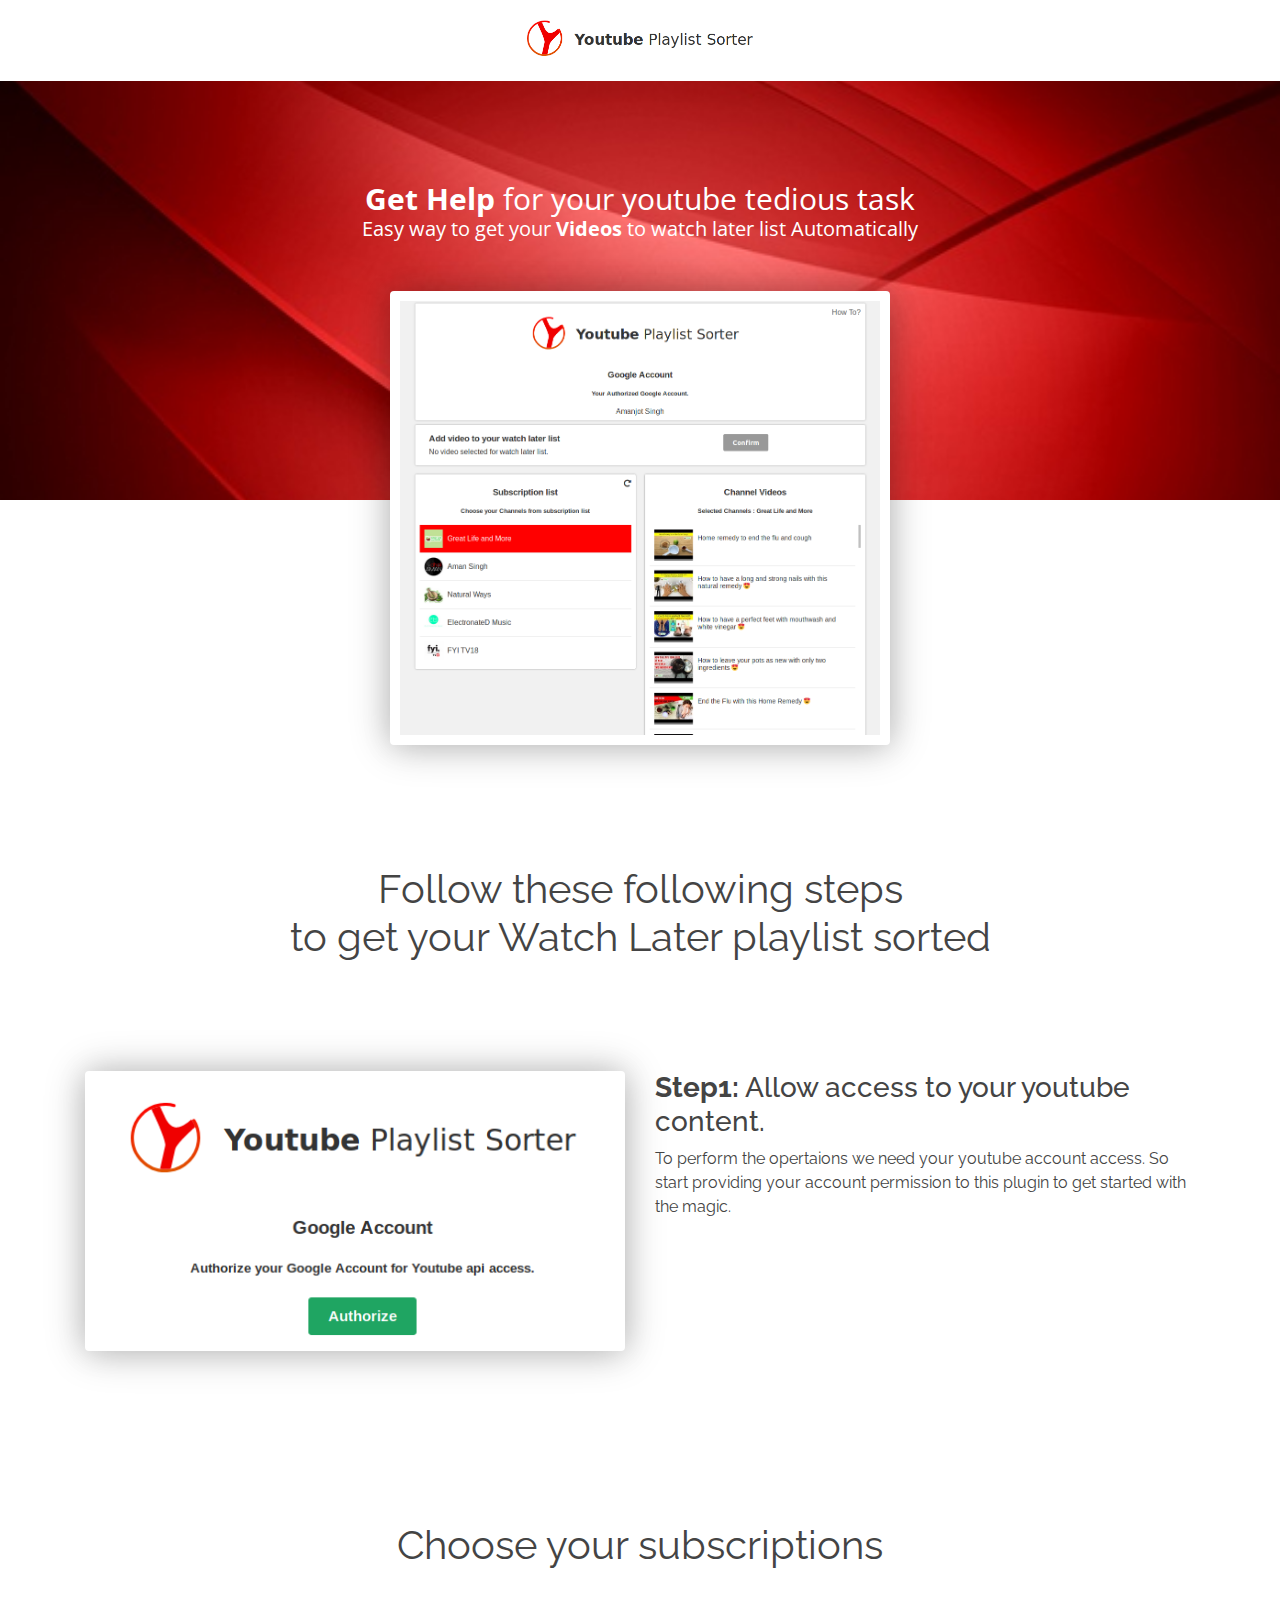
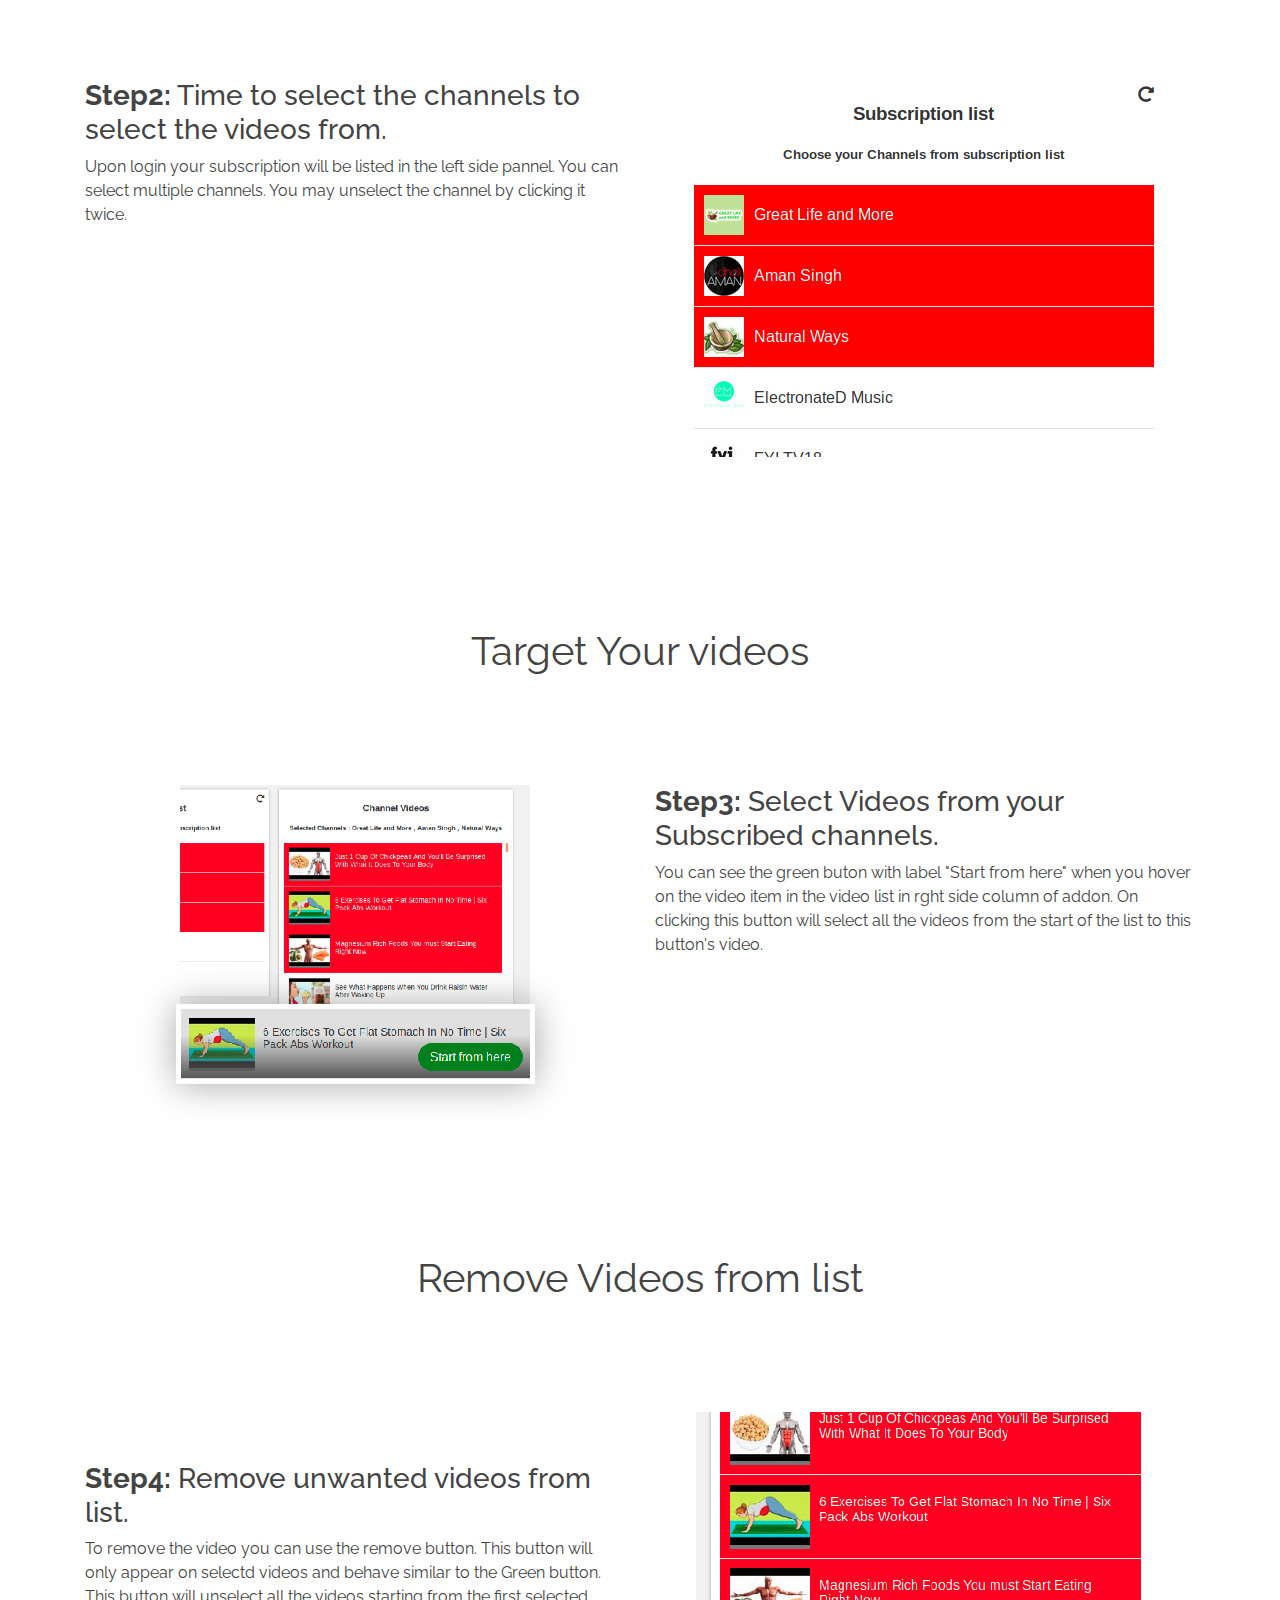
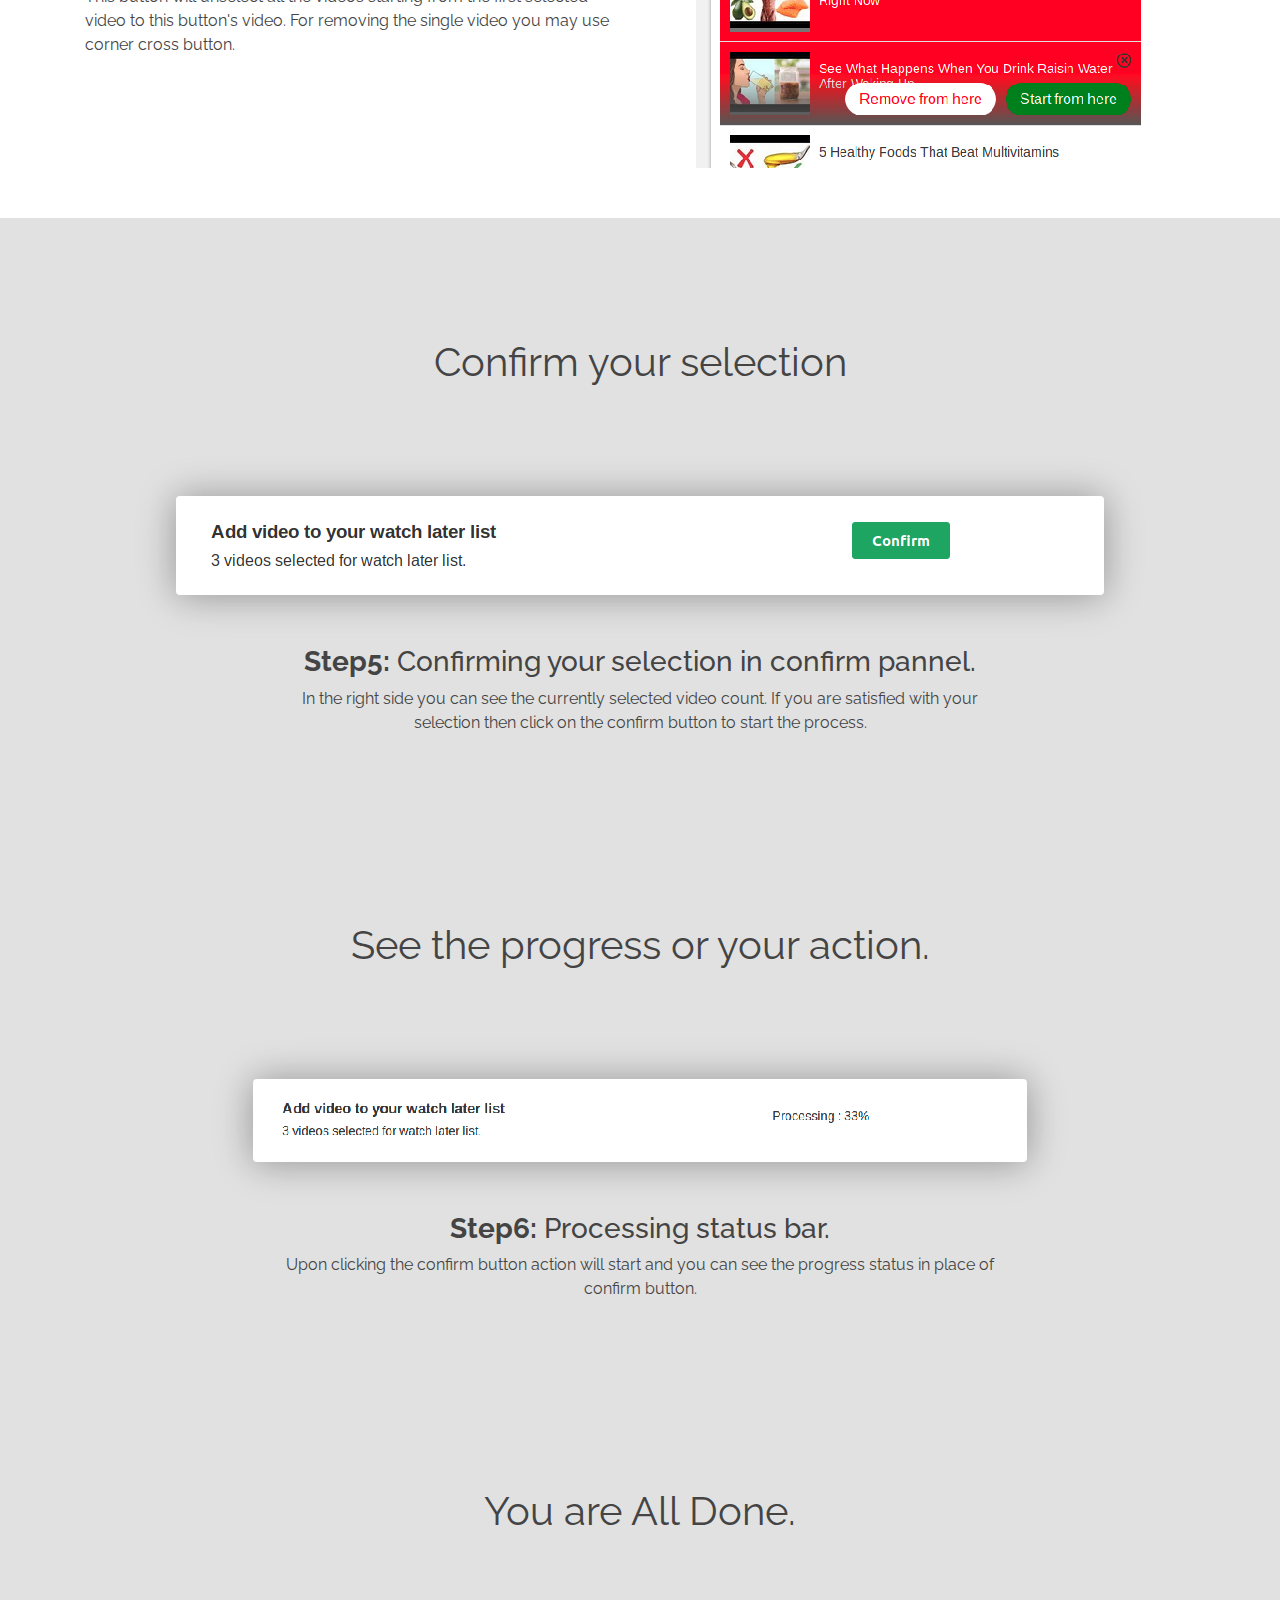
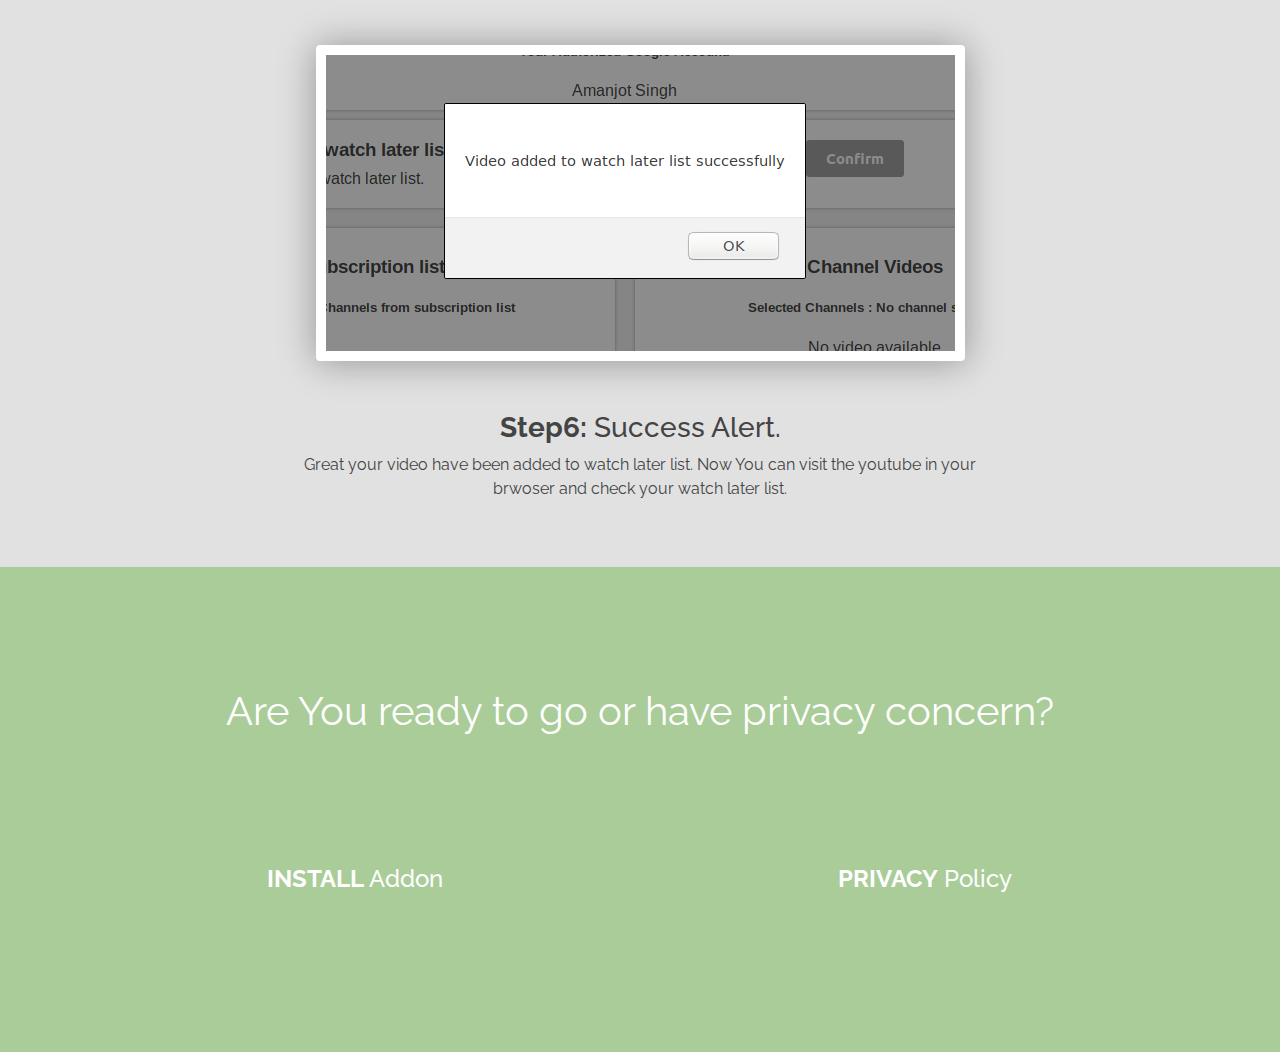
<file: index.html>
<!DOCTYPE HTML>
<html>
    <head>
        <link rel="stylesheet" href="https://stackpath.bootstrapcdn.com/bootstrap/4.3.1/css/bootstrap.min.css" integrity="sha384-ggOyR0iXCbMQv3Xipma34MD+dH/1fQ784/j6cY/iJTQUOhcWr7x9JvoRxT2MZw1T" crossorigin="anonymous">
        <link href="https://fonts.googleapis.com/css?family=Indie+Flower|Just+Another+Hand|Open+Sans+Condensed:300|Raleway&display=swap" rel="stylesheet">
        <link rel="stylesheet" href="./style.css"/>
        <link rel="stylesheet" href="https://use.fontawesome.com/releases/v5.8.2/css/all.css" integrity="sha384-oS3vJWv+0UjzBfQzYUhtDYW+Pj2yciDJxpsK1OYPAYjqT085Qq/1cq5FLXAZQ7Ay" crossorigin="anonymous">
        <link rel="icon" href="./icons/icon.svg"/>
        <title>Youtube Watch Later Manager</title>
    </head>
    
    <body>
        <div class="hero-section">
            <header class="hero-header center">
                <img style="width:250px;" src="images/product-shots/logo-with-text.png">
            </header>
            
            <div class="container center">
                <h2 class="hero-head-text cwt">
                    <strong>Get Help</strong> for your youtube tedious task

                    <div style="font-size:20px;">
                        Easy way to get your <strong>Videos</strong> to watch later list Automatically
                    </div>
                </h2>

                <div class="img-wrap hero-image-wrap">
                    <img class="hero-image" src="images/product-shots/complete-view.png">
                </div>
            </div>
            
            <!-- Youtube access screen-->
            <div class="section">
                <div class="container">
                    <h1 class="section-title center">Follow these following steps <br/>to get your Watch Later playlist sorted</h1>

                    <div class="row">
                        <div class="col-md-6">
                            <div class="img-wrap center">
                                <img src="images/product-shots/login-screen.png">
                            </div>
                        </div>

                        <div class="col-md-6 md-m-t-50">
                            <h3 class="section-sub-title">
                                <strong>Step1:</strong> Allow access to your youtube content.
                            </h3>

                            <p class="section-sub-content">
                                To perform the opertaions we need your youtube account access. So start providing your account permission to this plugin to get started with the magic.
                            </p>
                        </div>
                    </div>
                </div>
            </div>

            <!-- Selected channels -->
            <div class="section">
                <div class="container">
                    <h1 class="section-title center"> Choose your subscriptions</h1>

                    <div class="row">
                        <div class="col-md-6">
                            <div class="">
                                <h3 class="section-sub-title">
                                    <strong>Step2:</strong> Time to select the channels to select the videos from.
                                </h3>

                                <p class="section-sub-content">
                                    Upon login your subscription will be listed in the left side pannel. You can select multiple channels. You may unselect the channel by clicking it twice.
                                </p> 
                            </div>
                        </div>
                        
                        <div class="col-md-6">
                            <div class="simg-wrap center">
                                <img src="images/product-shots/selected-channels.png">
                            </div>
                        </div>
                    </div>
                </div>
            </div>

            <!-- Selected videos -->
            <div class="section">
                <div class="container">
                    <h1 class="section-title center"> Target Your videos</h1>

                    <div class="row">
                        <div class="col-md-6">
                            <div class="center">
                                <img style="width:350px;" src="images/product-shots/selected-videos.png">

                                <div class="img-wrap no-pad center">
                                    <img src="images/product-shots/start-btn.png">
                                </div>
                            </div>
                        </div>
                        
                        <div class="col-md-6 md-m-t-50">
                            <div class="">
                                <h3 class="section-sub-title">
                                    <strong>Step3:</strong> Select Videos from your Subscribed channels.
                                </h3>

                                <p class="section-sub-content">
                                    You can see the green buton with label "Start from here" when you hover on the video item in the video list in rght side column of addon. On clicking this button will select all the videos from the start of the list to this button's video.
                                </p> 
                            </div>
                        </div>
                    </div>
                </div>
            </div>

            <!-- Remove  Buttons -->
            <div class="section">
                <div class="container">
                    <h1 class="section-title center"> Remove Videos from list</h1>

                    <div class="row">
                        <div class="col-md-6 m-t-50">
                            <h3 class="section-sub-title">
                                <strong>Step4:</strong> Remove unwanted videos from list.
                            </h3>

                            <p class="section-sub-content">
                                To remove the video you can use the remove button. This button will only appear on selectd videos and behave similar to the Green button. This button will unselect all the videos starting from the first selected video to this button's video. For removing the single video you may use corner cross button. 
                            </p> 
                        </div>
                        
                        <div class="col-md-6 md-m-t-50">
                            <div class="center">
                                <img src="images/product-shots/remove-btn.png">
                            </div>
                            
                        </div>
                        
                    </div>
                </div>
            </div>

            <!-- confirm pannel -->
            <div class="section bgr">
                <div class="container center">
                    <h1 class="section-title"> Confirm your selection</h1>
                    
                    <div class="img-wrap">
                        <img src="images/product-shots/confirm-panel.png">
                    </div>
                        
                    
                    <div class="row m-t-50">
                        <div class="col-md-8 offset-md-2">
                            <div class="">
                                <h3 class="section-sub-title">
                                    <strong>Step5:</strong> Confirming your selection in confirm pannel.
                                </h3>

                                <p class="section-sub-content">
                                    In the right side you can see the currently selected video count. If you are satisfied with your selection then click on the confirm button to start the process.
                                </p> 
                            </div>
                        </div>
                        
                    </div>
                </div>
            </div>
            
            <!-- processing status -->
            <div class="section bgr">
                <div class="container center">
                    <h1 class="section-title"> See the progress or your action.</h1>
                    
                    <div class="img-wrap">
                        <img src="images/product-shots/processing-status.png">
                    </div>
                    
                    <div class="row m-t-50">
                        <div class="col-md-8 offset-md-2">
                            <div class="">
                                <h3 class="section-sub-title">
                                    <strong>Step6:</strong> Processing status bar.
                                </h3>

                                <p class="section-sub-content">
                                    Upon clicking the confirm button action will start and you can see the progress status in place of confirm button.
                                </p> 
                            </div>
                        </div>
                    </div>
                </div>
            </div>

            <!-- Done -->
            <div class="section bgr">
                <div class="container center">
                    <h1 class="section-title"> You are All Done.</h1>
                    
                    <div class="img-wrap">
                        <img src="images/product-shots/success-alert.png">
                    </div>
                    
                    <div class="row m-t-50">
                        <div class="col-md-8 offset-md-2">
                            <div class="">
                                <h3 class="section-sub-title">
                                    <strong>Step6:</strong> Success Alert.
                                </h3>

                                <p class="section-sub-content">
                                    Great your video have been added to watch later list. Now You can visit the youtube in your brwoser and check your watch later list.
                                </p> 
                            </div>
                        </div>
                        
                    </div>
                </div>
            </div>

            <div class="section bgg" style="padding-bottom:150px;">
                <div class="container center">
                    <h1 class="section-title cwt">Are You ready to go or have privacy concern?</h1>

                    <div class="row">
                        <div class="col-md-6">
                            <a class="white-links" target="_blank" href="https://addons.mozilla.org/en-US/firefox/addon/youtube-helper/">
                                <i style="font-size:100px;" class="fas fa-download"></i>

                                <h4 style="margin-top:20px;"><strong>INSTALL</strong> Addon</h4>
                            </a>
                        </div>

                        <div class="col-md-6">
                            <a class="white-links" target="_blank" href="https://whitevo.github.io/youtubeAddon/privacy">
                                <i style="font-size:100px;" class="fas fa-user-secret"></i>

                                <h4 style="margin-top:20px;"><strong>PRIVACY</strong> Policy</h4>
                            </a>
                        </div>
                    </div>
                </div>
            </div>
        </div>
    </body>
</html>
</file>
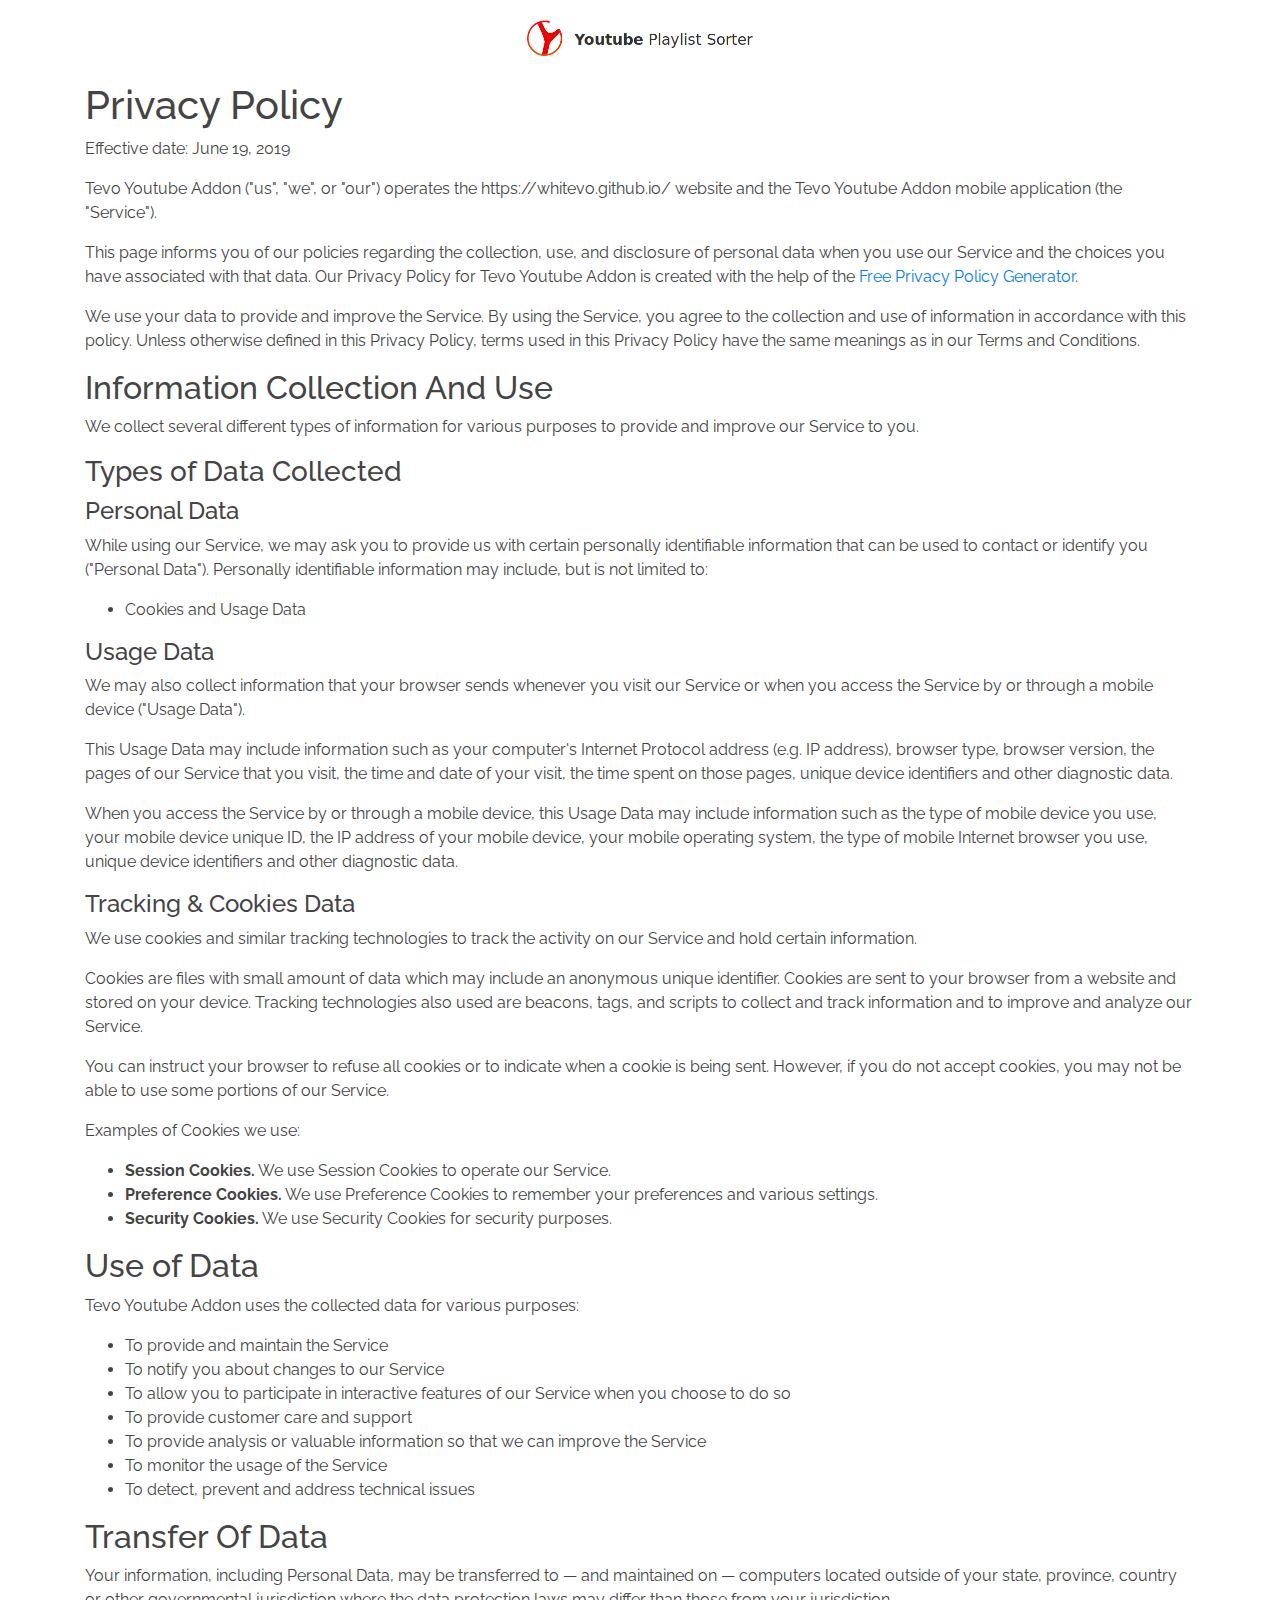
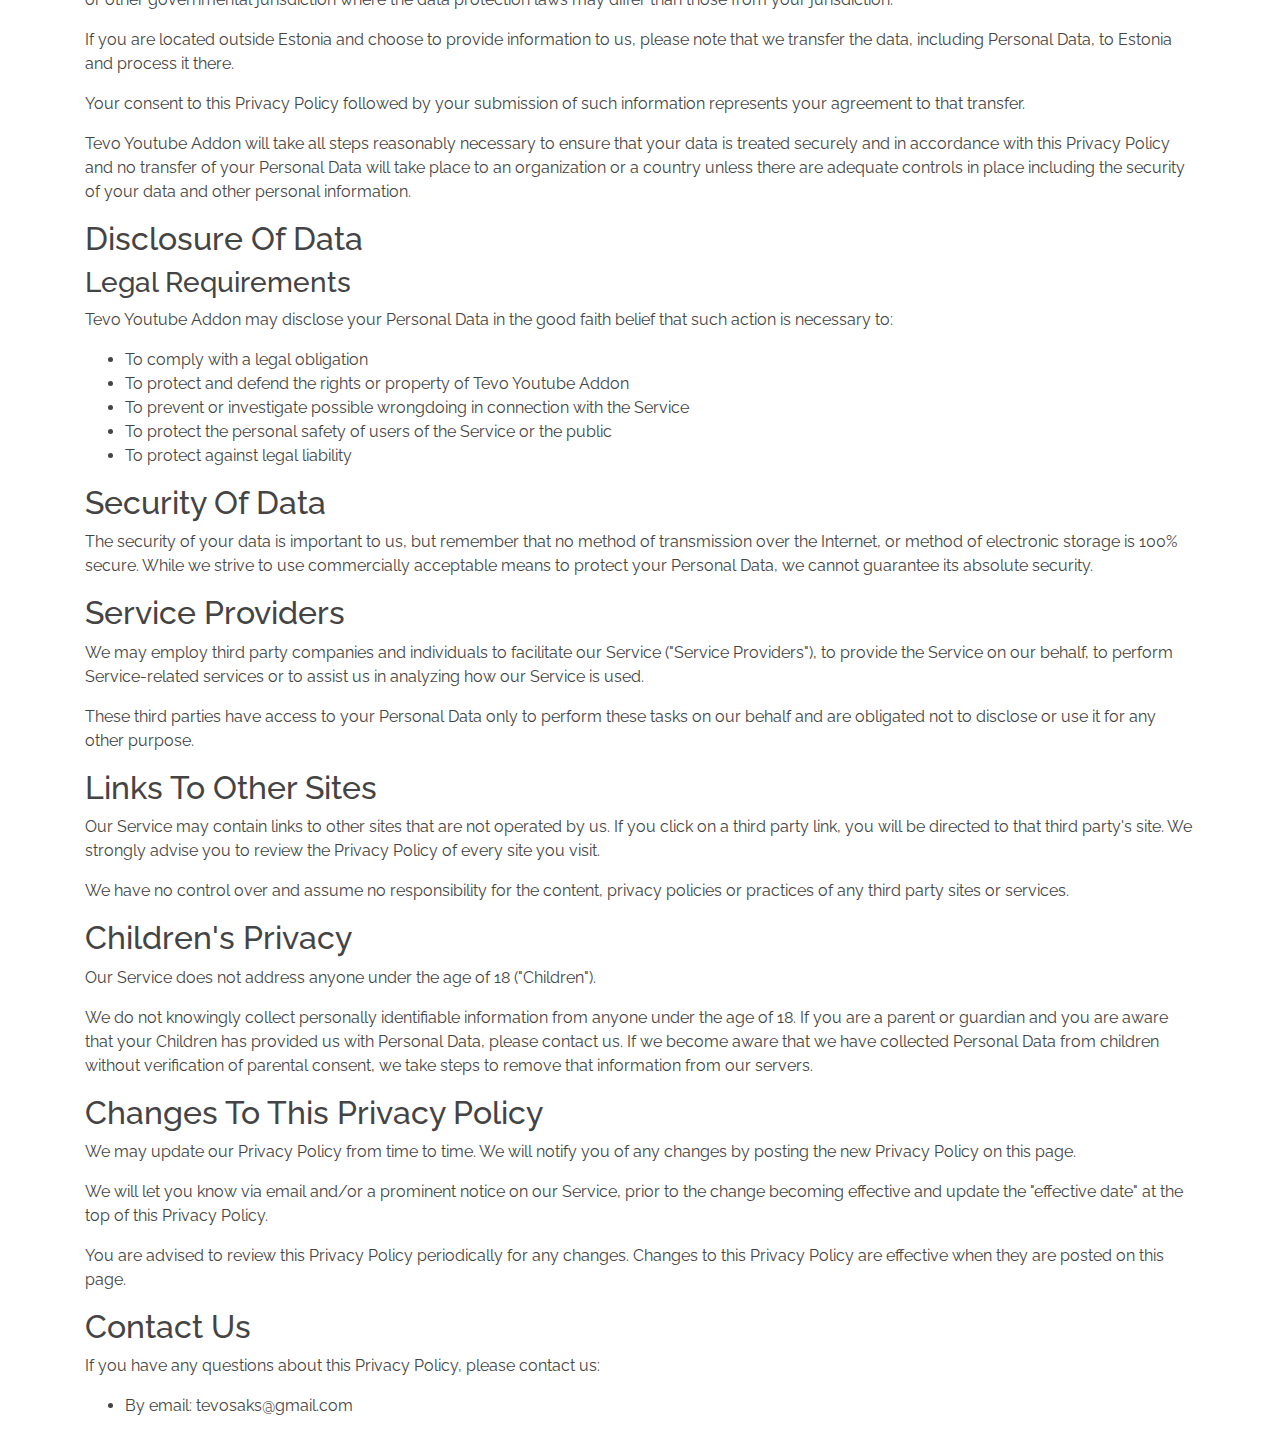
<file: privacy.html>
<!DOCTYPE HTML>
<html>
<head>
        <link rel="stylesheet" href="https://stackpath.bootstrapcdn.com/bootstrap/4.3.1/css/bootstrap.min.css" integrity="sha384-ggOyR0iXCbMQv3Xipma34MD+dH/1fQ784/j6cY/iJTQUOhcWr7x9JvoRxT2MZw1T" crossorigin="anonymous">
    <link href="https://fonts.googleapis.com/css?family=Indie+Flower|Just+Another+Hand|Open+Sans+Condensed:300|Raleway&display=swap" rel="stylesheet">
    <link rel="stylesheet" href="./style.css"/>
    <link rel="stylesheet" href="https://use.fontawesome.com/releases/v5.8.2/css/all.css" integrity="sha384-oS3vJWv+0UjzBfQzYUhtDYW+Pj2yciDJxpsK1OYPAYjqT085Qq/1cq5FLXAZQ7Ay" crossorigin="anonymous">
    <link rel="icon" href="./icons/icon.svg"/>
    <title>Privacy Policy | Youtube Watch Later Manager</title>
</head>
<body>
    <header class="hero-header center">
        <img style="width:250px;" src="images/product-shots/logo-with-text.png">
    </header>

    <div class="container">

    <h1>Privacy Policy</h1>


    <p>Effective date: June 19, 2019</p>


    <p>Tevo Youtube Addon ("us", "we", or "our") operates the https://whitevo.github.io/ website and the Tevo Youtube Addon mobile application (the "Service").</p>

    <p>This page informs you of our policies regarding the collection, use, and disclosure of personal data when you use our Service and the choices you have associated with that data. Our Privacy Policy  for Tevo Youtube Addon is created with the help of the <a href="https://www.freeprivacypolicy.com/free-privacy-policy-generator.php">Free Privacy Policy Generator</a>.</p>

    <p>We use your data to provide and improve the Service. By using the Service, you agree to the collection and use of information in accordance with this policy. Unless otherwise defined in this Privacy Policy, terms used in this Privacy Policy have the same meanings as in our Terms and Conditions.</p>


    <h2>Information Collection And Use</h2>

    <p>We collect several different types of information for various purposes to provide and improve our Service to you.</p>

    <h3>Types of Data Collected</h3>

    <h4>Personal Data</h4>

    <p>While using our Service, we may ask you to provide us with certain personally identifiable information that can be used to contact or identify you ("Personal Data"). Personally identifiable information may include, but is not limited to:</p>

    <ul>
    <li>Cookies and Usage Data</li>
    </ul>

    <h4>Usage Data</h4>

    <p>We may also collect information that your browser sends whenever you visit our Service or when you access the Service by or through a mobile device ("Usage Data").</p>
    <p>This Usage Data may include information such as your computer's Internet Protocol address (e.g. IP address), browser type, browser version, the pages of our Service that you visit, the time and date of your visit, the time spent on those pages, unique device identifiers and other diagnostic data.</p>
    <p>When you access the Service by or through a mobile device, this Usage Data may include information such as the type of mobile device you use, your mobile device unique ID, the IP address of your mobile device, your mobile operating system, the type of mobile Internet browser you use, unique device identifiers and other diagnostic data.</p>

    <h4>Tracking & Cookies Data</h4>
    <p>We use cookies and similar tracking technologies to track the activity on our Service and hold certain information.</p>
    <p>Cookies are files with small amount of data which may include an anonymous unique identifier. Cookies are sent to your browser from a website and stored on your device. Tracking technologies also used are beacons, tags, and scripts to collect and track information and to improve and analyze our Service.</p>
    <p>You can instruct your browser to refuse all cookies or to indicate when a cookie is being sent. However, if you do not accept cookies, you may not be able to use some portions of our Service.</p>
    <p>Examples of Cookies we use:</p>
    <ul>
        <li><strong>Session Cookies.</strong> We use Session Cookies to operate our Service.</li>
        <li><strong>Preference Cookies.</strong> We use Preference Cookies to remember your preferences and various settings.</li>
        <li><strong>Security Cookies.</strong> We use Security Cookies for security purposes.</li>
    </ul>

    <h2>Use of Data</h2>
        
    <p>Tevo Youtube Addon uses the collected data for various purposes:</p>    
    <ul>
        <li>To provide and maintain the Service</li>
        <li>To notify you about changes to our Service</li>
        <li>To allow you to participate in interactive features of our Service when you choose to do so</li>
        <li>To provide customer care and support</li>
        <li>To provide analysis or valuable information so that we can improve the Service</li>
        <li>To monitor the usage of the Service</li>
        <li>To detect, prevent and address technical issues</li>
    </ul>

    <h2>Transfer Of Data</h2>
    <p>Your information, including Personal Data, may be transferred to — and maintained on — computers located outside of your state, province, country or other governmental jurisdiction where the data protection laws may differ than those from your jurisdiction.</p>
    <p>If you are located outside Estonia and choose to provide information to us, please note that we transfer the data, including Personal Data, to Estonia and process it there.</p>
    <p>Your consent to this Privacy Policy followed by your submission of such information represents your agreement to that transfer.</p>
    <p>Tevo Youtube Addon will take all steps reasonably necessary to ensure that your data is treated securely and in accordance with this Privacy Policy and no transfer of your Personal Data will take place to an organization or a country unless there are adequate controls in place including the security of your data and other personal information.</p>

    <h2>Disclosure Of Data</h2>

    <h3>Legal Requirements</h3>
    <p>Tevo Youtube Addon may disclose your Personal Data in the good faith belief that such action is necessary to:</p>
    <ul>
        <li>To comply with a legal obligation</li>
        <li>To protect and defend the rights or property of Tevo Youtube Addon</li>
        <li>To prevent or investigate possible wrongdoing in connection with the Service</li>
        <li>To protect the personal safety of users of the Service or the public</li>
        <li>To protect against legal liability</li>
    </ul>

    <h2>Security Of Data</h2>
    <p>The security of your data is important to us, but remember that no method of transmission over the Internet, or method of electronic storage is 100% secure. While we strive to use commercially acceptable means to protect your Personal Data, we cannot guarantee its absolute security.</p>

    <h2>Service Providers</h2>
    <p>We may employ third party companies and individuals to facilitate our Service ("Service Providers"), to provide the Service on our behalf, to perform Service-related services or to assist us in analyzing how our Service is used.</p>
    <p>These third parties have access to your Personal Data only to perform these tasks on our behalf and are obligated not to disclose or use it for any other purpose.</p>



    <h2>Links To Other Sites</h2>
    <p>Our Service may contain links to other sites that are not operated by us. If you click on a third party link, you will be directed to that third party's site. We strongly advise you to review the Privacy Policy of every site you visit.</p>
    <p>We have no control over and assume no responsibility for the content, privacy policies or practices of any third party sites or services.</p>


    <h2>Children's Privacy</h2>
    <p>Our Service does not address anyone under the age of 18 ("Children").</p>
    <p>We do not knowingly collect personally identifiable information from anyone under the age of 18. If you are a parent or guardian and you are aware that your Children has provided us with Personal Data, please contact us. If we become aware that we have collected Personal Data from children without verification of parental consent, we take steps to remove that information from our servers.</p>


    <h2>Changes To This Privacy Policy</h2>
    <p>We may update our Privacy Policy from time to time. We will notify you of any changes by posting the new Privacy Policy on this page.</p>
    <p>We will let you know via email and/or a prominent notice on our Service, prior to the change becoming effective and update the "effective date" at the top of this Privacy Policy.</p>
    <p>You are advised to review this Privacy Policy periodically for any changes. Changes to this Privacy Policy are effective when they are posted on this page.</p>


    <h2>Contact Us</h2>
    <p>If you have any questions about this Privacy Policy, please contact us:</p>
    <ul>
            <li>By email: tevosaks@gmail.com</li>
            
            </ul>
</div>
</body>
</html>
</file>
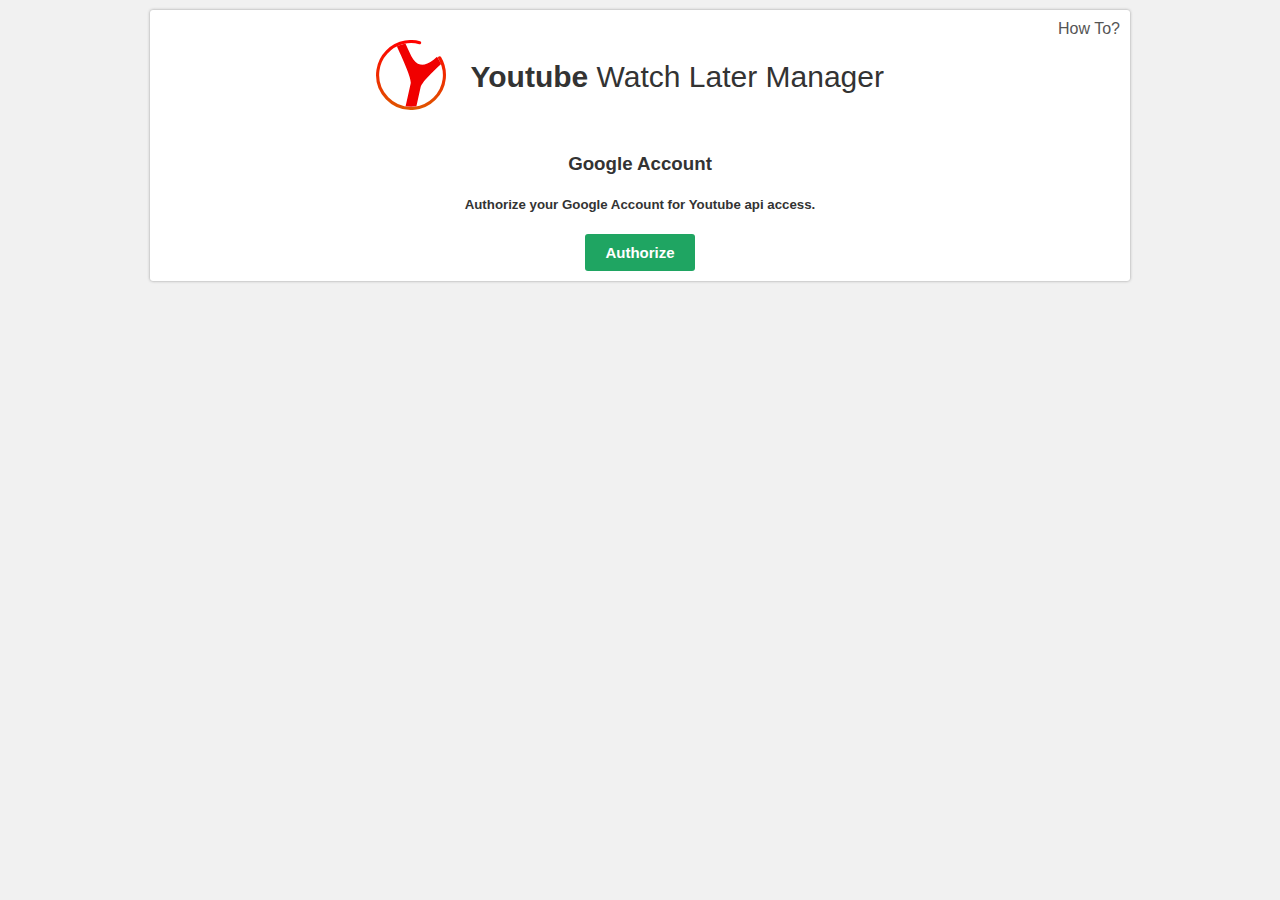
<file: popup/dashboard.html>
<!DOCTYPE html>
<html>
<head>
	<link rel="icon" href="/icons/icon.svg"/>
	<title>Dashboard | Youtube Watch Later Manager</title>
	<meta charset="utf-8">
	<link rel="stylesheet" href="dashboard.css"/>
	<link rel="stylesheet" href="https://use.fontawesome.com/releases/v5.8.2/css/all.css" integrity="sha384-oS3vJWv+0UjzBfQzYUhtDYW+Pj2yciDJxpsK1OYPAYjqT085Qq/1cq5FLXAZQ7Ay" crossorigin="anonymous">
	<script src="jquery-3.4.1.js"></script>
</head>

	
<body>
  <div class="container">
		<div class="card center">
			<div class="branding center">
				<img style="width:70px;" src="/icons/icon.svg">
				<div class="logo-text"><b>Youtube</b> Watch Later Manager</div>
			</div>
			<div class="header-menu">
				<a target="_blank" href="/index.html">How To?</a>
			</div>
			<h3>Google Account</h3>
			<div class="not-authorized-state">
				<h5>Authorize your Google Account for Youtube api access.</h5>
				<a class="btn" id="authorize-btn" tabindex="0">Authorize</a>
			</div>
			<div class="authorized-state" style="display:none;">
				<h5>Your Authorized Google Account.</h5>
				<div id="account-name">....</div>
			</div>
					
		</div>
		<div class="authorized-state">
			<div class="card center" style="padding:0 30px 20px;">
				<div class="clearfix">
					<div class="half" style="text-align:left;">
						<h3>Add video to your watch later list</h3>
						<div style="margin-top:-10px;"><span id="slected-video-msg">No video</span> selected for watch later list.</div>
					</div>
					<div class="half">
						<div style="margin-top:20px;">
							<button class="btn" id="confirm-btn" disabled title="Add video to watch later list">Confirm</button>
							<div id="processing-msg" style="margin-top:30px;display:none;">Processing : <span id="percent-complete">0</span>%</div>
							<div id="error-msg" style="margin-top:30px;display:none;color:#f00;">Some Error occurred</div>
						</div>
					</div>
				</div>
			</div>

			<div class="clearfix">
				<div class="half">
					<div class="card center">
						<div id="channel-list-reload" title="Reload List" class="refresh-btn" tabindex="0">
							<i class="fas fa-redo-alt"></i>
						</div>
						<h3>Subscription list</h3>
						<h5>Choose your Channels from subscription list</h5>
						<div class="channel-list item-list" id="channel-list">
							<div class="content-window">No channels Available</div>
							<div class="loading-msg">Loading Data...</div>
							<div class="error-msg">Error Occured</div>
						</div>
					</div>
				</div>
				
				<div class="half">
					<div class="card center">
						<h3>Channel Videos</h3>
						<h5>Selected Channels : <span id="target-channel">No channel selected</span></h5>
						<div class="video-list item-list" id="channel-video-list">
							<div class="content-window">No video available</div>
							<div class="loading-msg">Loading Data...</div>
							<div class="error-msg">Error Occured</div>
						</div>
					</div>
				</div>
			</div>
		</div>
  </div>
  
	<script src="authorize.js"></script>
	<script src="dashboard.js"></script>
	
  
</body>

</html>
</file>
<file: style.css>
body{
    margin:0;
    background:#fff;
    color:#444;
    font-family: 'Raleway', sans-serif;
    /*font-family: 'Open Sans Condensed', sans-serif;
    font-family: 'Just Another Hand', cursive;
    font-family: 'Indie Flower', cursive;*/
}

img{
    max-width:100%;
}

.hero-section{
    background:url(images/abstract-background-design.jpg);
    background-repeat:no-repeat;
    background-size: cover;
    height:500px;

}

.hero-header{
    background:#fff;
    padding:10px;
}

.hero-head-text{
    margin-top:100px;
    margin-bottom:50px;
    font-family: 'Open Sans Condensed', sans-serif;
    font-size:30px;
    font-weight:normal;
}

.hero-image-wrap{
    width:500px;
    max-width:90%;
}
.hero-image{
    width:100%;
}

.cwt{
    color:#fff;
}

.bgr{
    background-color:#e1e1e1;
}

.bgg{
    background:#ac9;
}

.center{
    text-align:center;
}

.img-wrap{
    display:inline-block;
    padding:10px;
    background:#fff;
    border-radius:4px;
    box-shadow:0 1px 30px rgba(0,0,0,0.12), 0 1px 42px rgba(0,0,0,0.24)
}

.section{
    padding:50px;
}

.section-title{
    padding:10px;
    font-weight:normal;
    margin-top:60px;
    margin-bottom:100px;
}

.white-links{
    color:#fff;
    display:inline-block;
    transition:.3s all;
}

.white-links:hover{
    color:#fff;
    text-decoration:none;
    transform:scale(1.2);
}

.no-pad{
    padding:0;
}

.m-t-50{
    margin-top:50px;
}

@media screen and (max-width:767px) {
    .md-m-t-50{
        margin-top:50px;
    }
}
</file>
<file: popup/dashboard.css>
body{
    background:#f1f1f1;
    color:#333;
    font-family:arial;
}
.container{
    width:1000px;
    margin:10px auto;
}

.branding{
    padding:20px;
}

.branding .logo-text{
    display:inline-block;
    vertical-align:top;
    font-family:sans-serif;
    font-weight:normal;
    font-size:30px;
    margin:20px;
}

.header-menu{
    position:absolute;
    right:0px;
    top:0px;
}

.header-menu a{
    display:inline-block;
    padding:10px;
    text-decoration:none;
    color:#555;
}

.card{
    position:relative;
    box-shadow:0 0 3px #999;
    padding:10px;
    border-radius:3px;
    background:#fff;
    margin:10px;
}

.text-box{
    padding:10px;
    border:1px solid #f1f1f1;
    background:#fff;
}

.btn{
    cursor:pointer;
    background:rgb(31, 165, 98);
    color:#fff;
    padding:10px 20px;
    border:0;
    font-weight:bold;
    font-size:15px;
    border-radius:3px;
    display:inline-block;
}

.btn:disabled{
    background:#999;
}

.refresh-btn{
    position:absolute;
    right:0px;
    top:0px;
    padding:10px;
    cursor:pointer;
}

.center{
    text-align:center;
}
.clearfix:before, .clearfix:after{
    clear:both;
    content:'';
    display:table;
}
.half{
    width:50%;
    float:left;
}

.item-list{
    max-height:500px;
    overflow-x:hidden;
    overflow-y:auto;
}

.list-item{
    position:relative;
    padding:10px;
    border-bottom:1px solid #e1e1e1;
    cursor:pointer;
}
.list-item:last-child{
    border:0;
}

.list-item:hover{
    background:#e1e1e1;
}

.list-item.selected{
    background:#ff0000;
    color:#fff;
}

.list-item:after{
    clear:both;
    display:table;
    content:"";
}
.channel-logo{
    float:left;
    width:40px;
    height:40px;
    background:#777;
}

.video-thumbnail{
    float:left;
    width:20%;
    background:#777;
}

.channel-logo img, .video-thumbnail img{
    width:100%;
}

.item-title{
    float:left;
    width:75%;
    margin-left:10px;
    padding:10px 0;
    text-align:left;
}

.video-title{
    width:75%;
    font-size:14px;
}

.loading-msg, .error-msg{
    display:none;
    padding:30px;
}

.video-item .cross-btn{
    position:absolute;
    right:0;
    top:0;
    padding:10px;
    display:none;
}

.video-item.selected:hover .cross-btn{
    display:block;
    color:#333;
}

.video-item .cross-btn:hover{
    color:#fff;
    font-weight:bold;
}

.btn-wrap{
    position:absolute;
    display:none;
    bottom:0px;
    right:0px;
    padding:10px;
    width:100%;
    box-sizing: border-box;
    background:linear-gradient(transparent, #555);
}

.select-video-btn, .remove-video-btn{
    display:none;
    background:green;
    color:#fff;
    cursor:pointer;
    float:right;
    padding:8px 15px;
    border-radius:50px;
}

.remove-video-btn{
    margin-right:10px;
    background:#fff;
    color:#f00;
}

.list-item:hover .btn-wrap{
    display:block;
}

.list-item:hover .select-video-btn{
    display:block;
}

.list-item.selected:hover .remove-video-btn{
    display:block;
}

.authorized-state{
    display:none;
}
</file>
